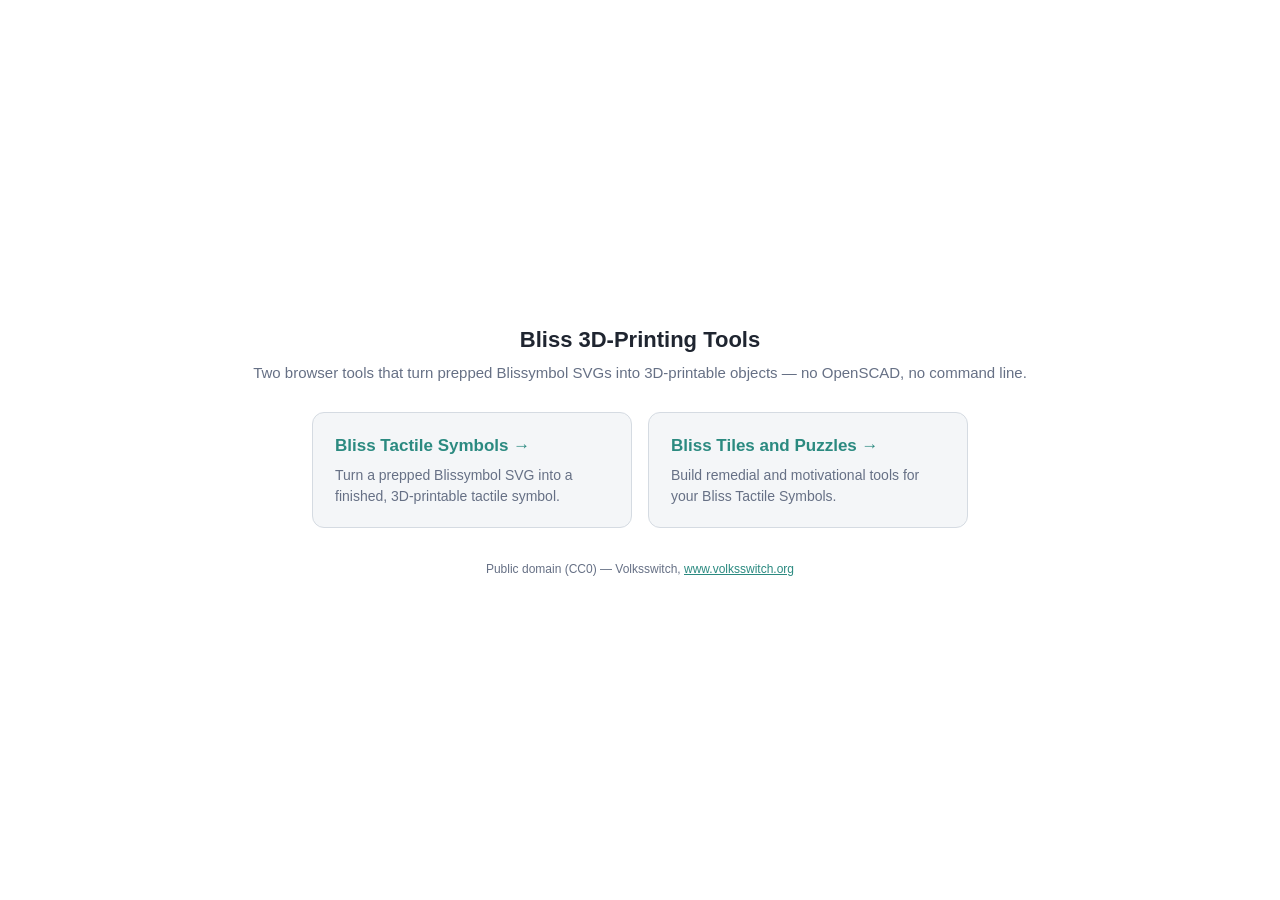
<file: index.html>
<!doctype html>
<html lang="en">
<head>
<meta charset="utf-8">
<meta name="viewport" content="width=device-width, initial-scale=1">
<title>Bliss 3D-Printing Tools</title>
<link rel="icon" href="./favicon.svg" type="image/svg+xml">
<meta name="theme-color" content="#000000">
<style>
  :root {
    --bg: #ffffff; --panel: #f4f6f8; --line: #d5dbe2;
    --text: #1f2530; --muted: #667085; --accent: #2b8a80;
  }
  @media (prefers-color-scheme: dark) {
    :root { --bg: #12161c; --panel: #1b2129; --line: #2b333d; --text: #e7ecf2; --muted: #9aa6b2; --accent: #3fb3a6; }
  }
  * { box-sizing: border-box; }
  html, body { margin: 0; height: 100%; }
  body {
    font: 15px/1.5 "Segoe UI", -apple-system, sans-serif; color: var(--text); background: var(--bg);
    display: flex; flex-direction: column; align-items: center; justify-content: center;
    padding: 24px; gap: 6px;
  }
  h1 { font-size: 22px; margin: 0; }
  p.sub { color: var(--muted); margin: 0 0 22px; text-align: center; }
  .cards { display: flex; flex-wrap: wrap; gap: 16px; justify-content: center; max-width: 760px; }
  a.card {
    display: block; width: 320px; padding: 20px 22px; text-decoration: none; color: inherit;
    background: var(--panel); border: 1px solid var(--line); border-radius: 12px;
    transition: border-color .15s, transform .15s;
  }
  a.card:hover { border-color: var(--accent); transform: translateY(-2px); }
  a.card h2 { margin: 0 0 6px; font-size: 17px; color: var(--accent); }
  a.card p { margin: 0; color: var(--muted); font-size: 14px; }
  footer { margin-top: 26px; color: var(--muted); font-size: 12px; text-align: center; }
  footer a { color: var(--accent); }
</style>
</head>
<body>
  <h1>Bliss 3D-Printing Tools</h1>
  <p class="sub">Two browser tools that turn prepped Blissymbol SVGs into 3D-printable objects — no OpenSCAD, no command line.</p>
  <div class="cards">
    <a class="card" href="./symbols/">
      <h2>Bliss Tactile Symbols →</h2>
      <p>Turn a prepped Blissymbol SVG into a finished, 3D-printable tactile symbol.</p>
    </a>
    <a class="card" href="./tiles/">
      <h2>Bliss Tiles and Puzzles →</h2>
      <p>Build remedial and motivational tools for your Bliss Tactile Symbols.</p>
    </a>
  </div>
  <footer>Public domain (CC0) — Volksswitch, <a href="https://www.volksswitch.org">www.volksswitch.org</a></footer>
</body>
</html>
</file>
